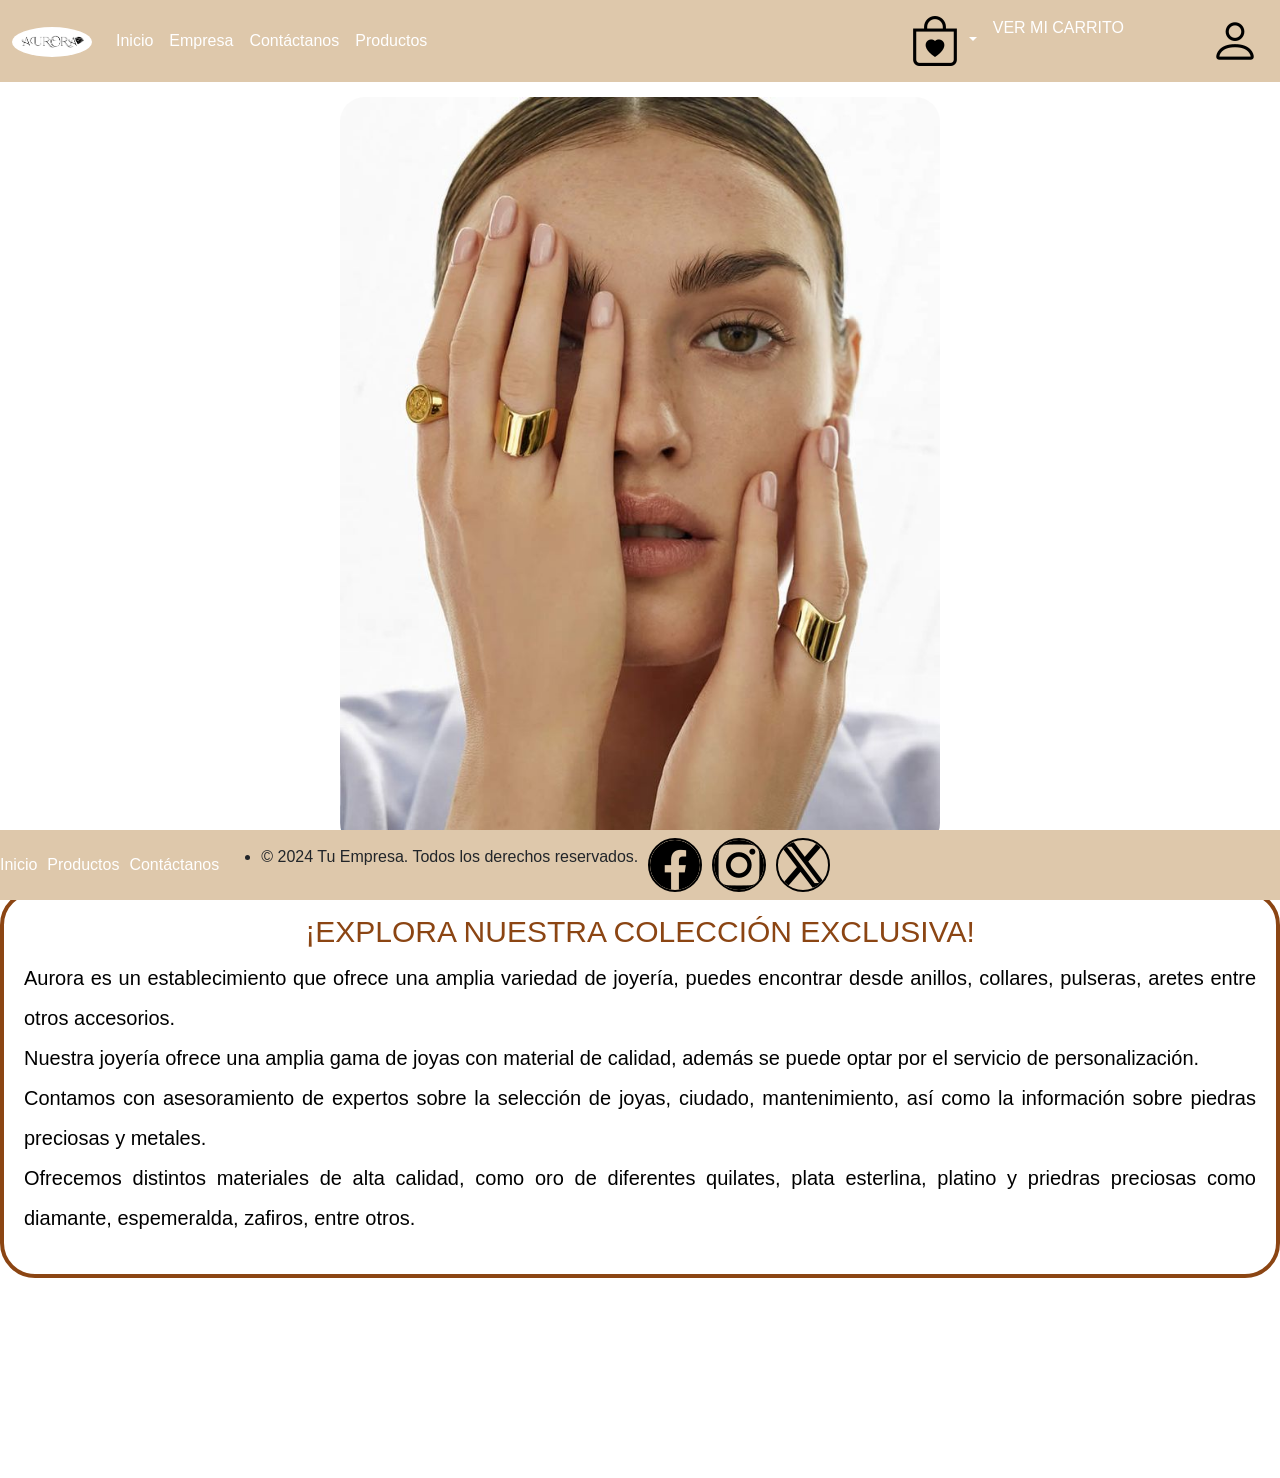
<file: target/proyecto02/index.html>
<!doctype html>
<html lang="en">
  <head>
    <meta charset="utf-8">
    <meta name="viewport" content="width=device-width, initial-scale=1">
    <title>Aurora</title>
    <link rel="icon" type="image/ico" href="./img/gem.png" sizes="64x64">  
    <link rel="stylesheet" type="text/css" href="estilos.css">
    <link href="https://cdn.jsdelivr.net/npm/bootstrap@5.3.2/dist/css/bootstrap.min.css" rel="stylesheet"
    integrity="sha384-T3c6CoIi6uLrA9TneNEoa7RxnatzjcDSCmG1MXxSR1GAsXEV/Dwwykc2MPK8M2HN" 
    crossorigin="anonymous">
  </head>

  <body>
    <mi-menu></mi-menu>

    <div class="slider-container">
      <div class="slider-box">
        <ul>
          <li>
            <img src="./img/carusel.jpg" alt="img">
          </li>
          <li>
            <img src="./img/carusel2.jpg" alt="img2">
          </li>
          <li>
            <img src="./img/carusel3.jpg" alt="img3">
          </li>
        </ul>
      </div>
    </div>

    <div class="parrafo">
      <h2 id="explora">¡EXPLORA NUESTRA COLECCIÓN EXCLUSIVA!</h2>
      <p id="parrafo_index">
        Aurora es un establecimiento que ofrece una amplia variedad de 
        joyería, puedes encontrar desde anillos, collares, pulseras, aretes
        entre otros accesorios. <br>
        Nuestra joyería ofrece una amplia gama de joyas con material de
        calidad, además se puede optar por el servicio de personalización. <br>
        Contamos con asesoramiento de expertos sobre la selección de joyas,
        ciudado, mantenimiento, así como la información sobre piedras
        preciosas y metales. <br>
        Ofrecemos distintos materiales de alta calidad, como oro de diferentes
        quilates, plata esterlina, platino y priedras preciosas como diamante, 
        espemeralda, zafiros, entre otros.
      </p>
    </div>
   
    <mi-pie></mi-pie>

    <script src="menu.js"></script>
    <script src="pie.js"></script>

    <script src="https://cdn.jsdelivr.net/npm/bootstrap@5.3.2/dist/js/bootstrap.bundle.min.js" 
    integrity="sha384-C6RzsynM9kWDrMNeT87bh95OGNyZPhcTNXj1NW7RuBCsyN/o0jlpcV8Qyq46cDfL" 
    crossorigin="anonymous"></script>
  </body>
</html>
</file>
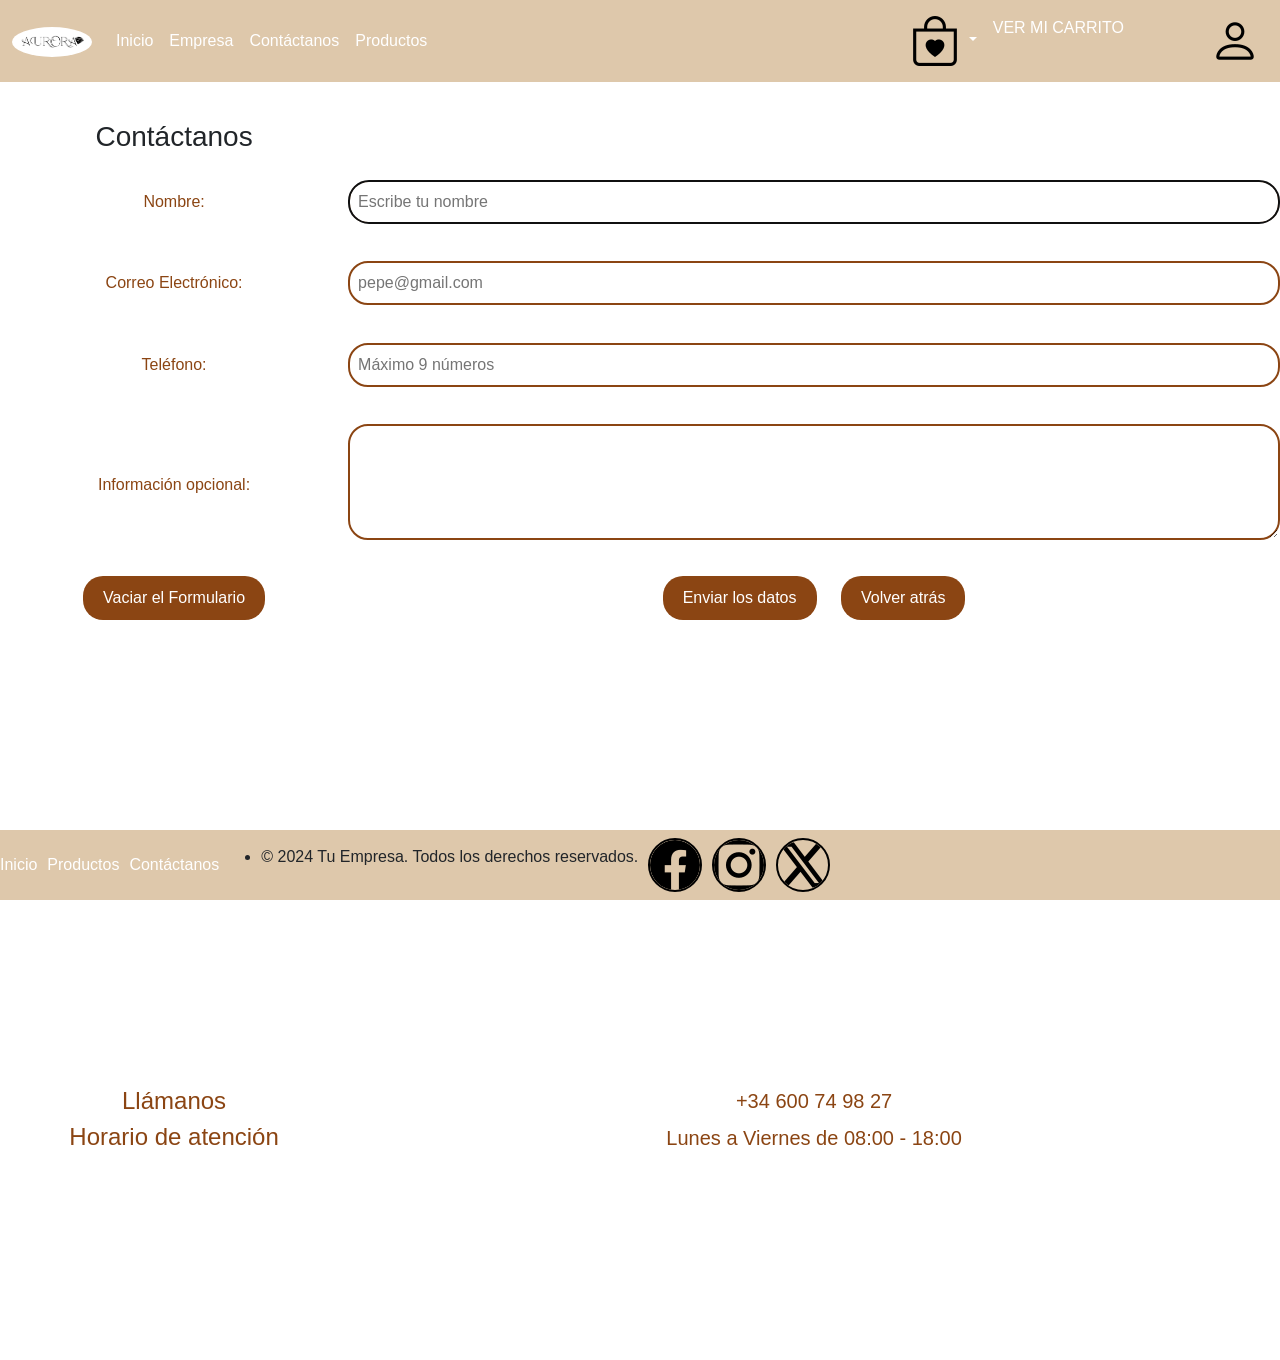
<file: target/proyecto02/contacto.html>
<!doctype html>
<html lang="es">
  <head>
    <meta charset="utf-8">
    <meta name="viewport" content="width=device-width, initial-scale=1">
    <title>Contáctanos</title>
    <link rel="icon" type="image/ico" href="./img/gem.png" sizes="64x64">
    <link rel="stylesheet" type="text/css" href="estilos.css">
    <link href="https://cdn.jsdelivr.net/npm/bootstrap@5.3.2/dist/css/bootstrap.min.css" rel="stylesheet"
    integrity="sha384-T3c6CoIi6uLrA9TneNEoa7RxnatzjcDSCmG1MXxSR1GAsXEV/Dwwykc2MPK8M2HN" 
    crossorigin="anonymous">
  </head>
  <body>
    <mi-menu></mi-menu>
    <form action="http://www.uv.es" id="form1" method="post">
    </form>
    
    <table class="formulario">
      <th id="contacto"><h3>Contáctanos</h3></th>     
      <tr>
          <td>Nombre:</td>
          <td><input type="text" name="nombre" size="20" maxlength="50" required pattern="[A-Za-z]+" 
            autofocus placeholder="Escribe tu nombre" form="form1"></td>
      </tr>
      <tr>
          <td>Correo Electrónico:</td>
          <td><input type="email" name="correo" size="20" maxlength="50" required pattern="[A-Za-z0-9]+@gmail.com" 
            title="Correo incorrecto" placeholder="pepe@gmail.com"  form="form1"></td>
      </tr>
      <tr>
          <td>Teléfono:</td>
          <td><input type="tel" name="telefono" size="20" maxlength="9" required pattern="[0-9]+" 
            title="Sólo números" placeholder="Máximo 9 números" form="form1"></td>
      </tr>
      <tr>
          <td>Información opcional:</td>
          <td><textarea name="Descripción" rows="4" cols="25" form="form1"></textarea></td>
      </tr>
      <tr>
        <td><input class="styled-button" type="reset" value="Vaciar el Formulario" form="form1"></td>
        <td>
          <input class="styled-button" type="submit" value="Enviar los datos" form="form1">
          <input class="styled-button" type="button" onclick="window.history.back()" value="Volver atrás" form="form1">
        </td>
      </tr>
      <tr>
        <td><h4 class="contacto1">Mapa de localización</h4></td>  
        <td>
          <iframe src="https://www.google.com/maps/embed?pb=!1m18!1m12!1m3!1d3078.085431143384!2d-0.42461040000000044!3d39.5125615!2m3!1f0!
            2f0!3f0!3m2!1i1024!2i768!4f13.1!3m3!1m2!1s0xd60450d03d31e81%3A0xb2d49176f911a805!2sETSE%20-%20Escuela%20T%C3%A9cnica%20Superior%20d
            e%20Ingenier%C3%ADa%20(Universidad%20de%20Valencia)!5e0!3m2!1ses!2ses!4v1709131352659!5m2!1ses!2ses" 
            width="600" height="450" style="border:0;" allowfullscreen="" loading="lazy" referrerpolicy="no-referrer-when-downgrade">
          </iframe>
        </td>
      </tr>
      <tr>
        <td><h4 class="contacto1">Llámanos</h4></td>
        <td><h5>+34 600 74 98 27</h5></td>
      </tr>
      <tr>
        <td><h4 class="contacto2">Horario de atención</h4></td>
        <td><h5 class="contacto3">Lunes a Viernes de 08:00 - 18:00</h5></td>
      </tr>
  </table>
    <mi-pie></mi-pie>
    <script src="menu.js"></script>
    <script src="pie.js"></script>

    <script src="https://cdn.jsdelivr.net/npm/bootstrap@5.3.2/dist/js/bootstrap.bundle.min.js" 
    integrity="sha384-C6RzsynM9kWDrMNeT87bh95OGNyZPhcTNXj1NW7RuBCsyN/o0jlpcV8Qyq46cDfL" 
    crossorigin="anonymous"></script>
  </body>
</html>
</file>
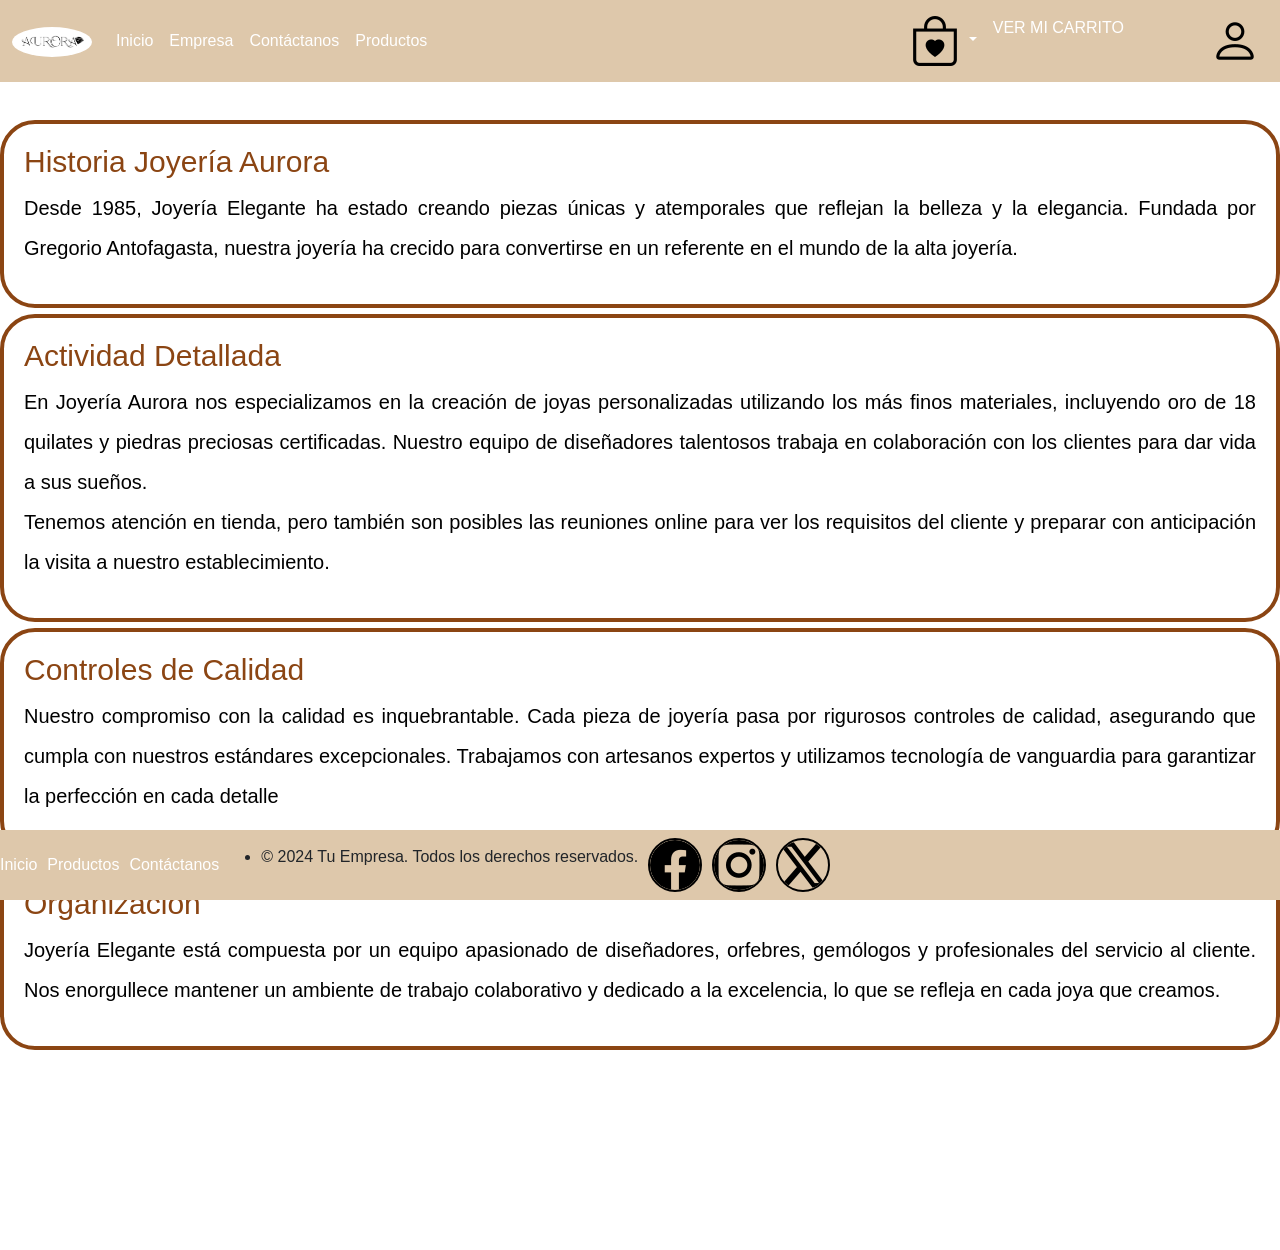
<file: target/proyecto02/empresa.html>
<!doctype html>
<html lang="es">
  <head>
    <meta charset="utf-8">
    <meta name="viewport" content="width=device-width, initial-scale=1">
    <title>Información</title>
    <link rel="icon" type="image/ico" href="./img/gem.png" sizes="64x64">
    <link rel="stylesheet" type="text/css" href="estilos.css">
    <link href="https://cdn.jsdelivr.net/npm/bootstrap@5.3.2/dist/css/bootstrap.min.css" rel="stylesheet"
    integrity="sha384-T3c6CoIi6uLrA9TneNEoa7RxnatzjcDSCmG1MXxSR1GAsXEV/Dwwykc2MPK8M2HN" 
    crossorigin="anonymous">
  </head>
  <body>
    <mi-menu></mi-menu>

    <section id="historia">
      <h2>Historia Joyería Aurora</h2>
      <p>
        Desde 1985, Joyería Elegante ha estado creando piezas únicas y atemporales que reflejan la belleza y la elegancia. 
        Fundada por Gregorio Antofagasta, nuestra joyería ha crecido para convertirse en un referente en el mundo de la alta joyería.
      </p>
    </section>

    <section id="actividad">
      <h2>Actividad Detallada</h2>
      <p>
        En Joyería Aurora nos especializamos en la creación de joyas personalizadas utilizando los más finos materiales, 
        incluyendo oro de 18 quilates y piedras preciosas certificadas. Nuestro equipo de diseñadores talentosos trabaja en 
        colaboración con los clientes para dar vida a sus sueños. <br>
        Tenemos atención en tienda, pero también son posibles las reuniones online para ver los requisitos del cliente 
        y preparar con anticipación la visita a nuestro establecimiento.
      </p>
    </section>

    <section id="controles">
      <h2>Controles de Calidad</h2>
      <p>
        Nuestro compromiso con la calidad es inquebrantable. Cada pieza de joyería pasa por rigurosos controles de calidad, 
        asegurando que cumpla con nuestros estándares excepcionales. Trabajamos con artesanos expertos y utilizamos tecnología 
        de vanguardia para garantizar la perfección en cada detalle
      </p>
    </section>

    <section id="organizacion">
      <h2>Organización</h2>
      <p>
        Joyería Elegante está compuesta por un equipo apasionado de diseñadores, orfebres, gemólogos y profesionales del servicio 
        al cliente. Nos enorgullece mantener un ambiente de trabajo colaborativo y dedicado a la excelencia, lo que se refleja en 
        cada joya que creamos.
      </p>
    </section>
    <mi-pie></mi-pie>

    <script src="menu.js"></script>
    <script src="pie.js"></script>
    <script src="https://cdn.jsdelivr.net/npm/bootstrap@5.3.2/dist/js/bootstrap.bundle.min.js" 
    integrity="sha384-C6RzsynM9kWDrMNeT87bh95OGNyZPhcTNXj1NW7RuBCsyN/o0jlpcV8Qyq46cDfL" 
    crossorigin="anonymous"></script>
  </body>
</html>
</file>
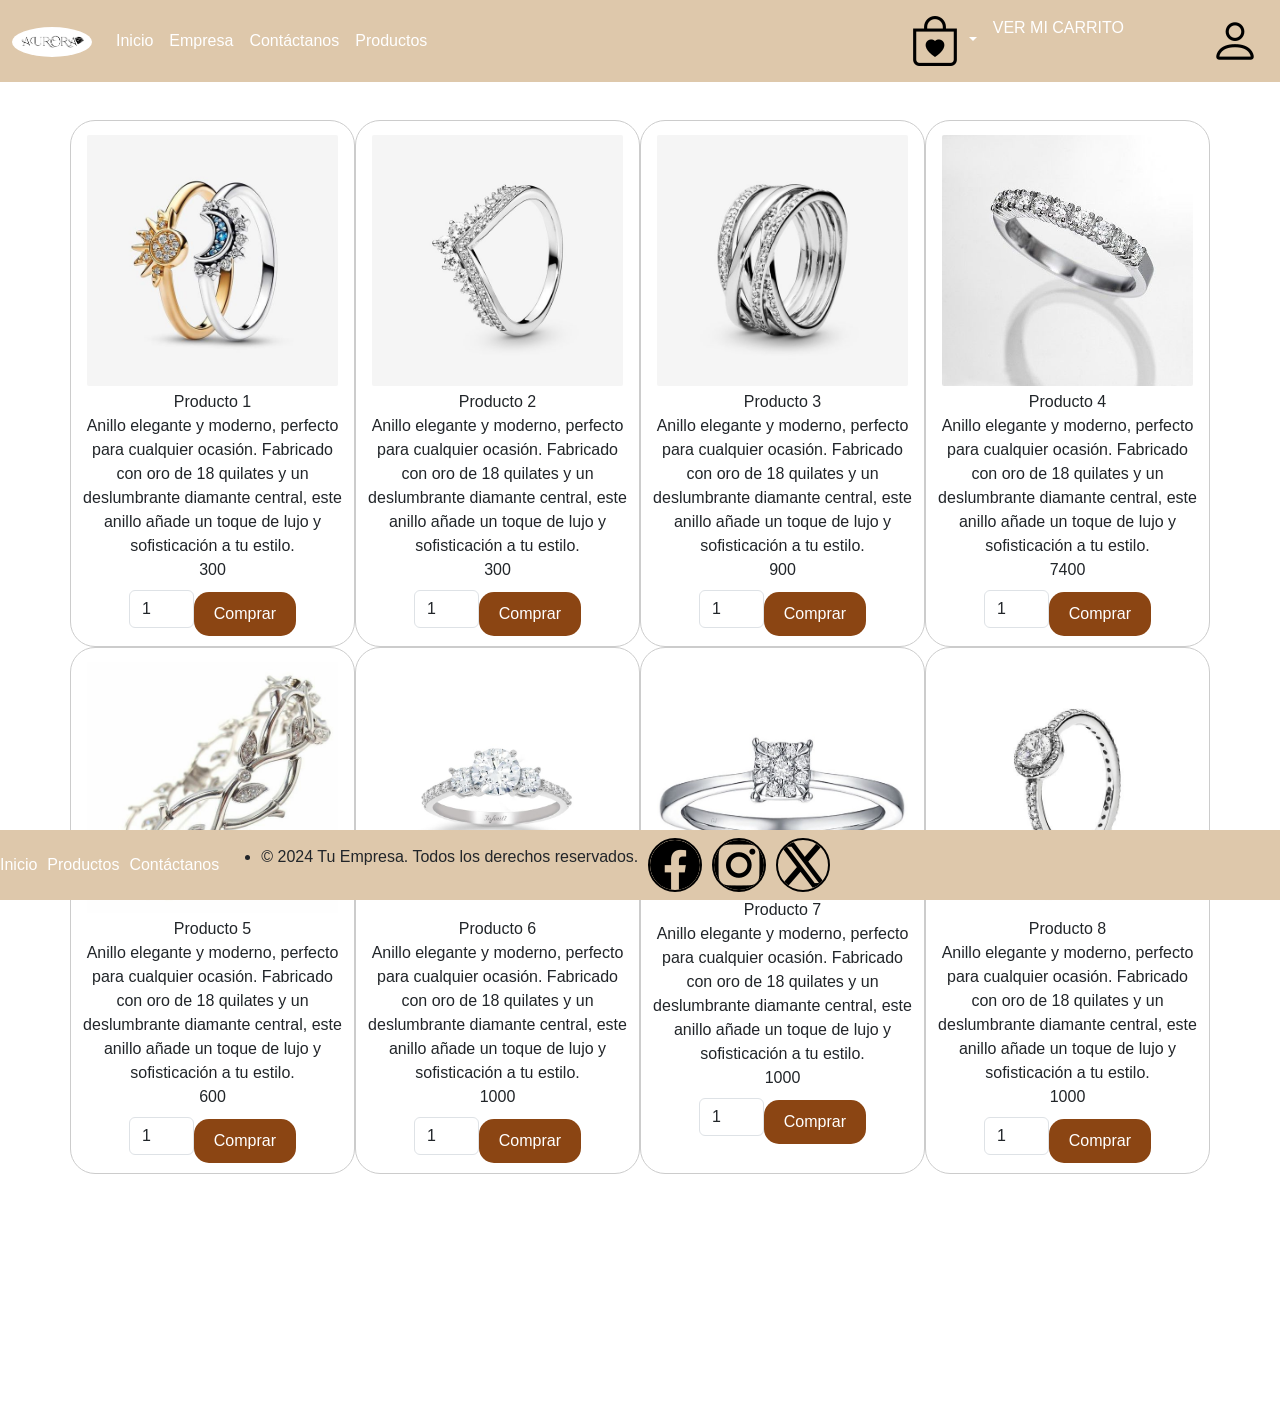
<file: target/proyecto02/productos.html>
<!doctype html>
<html lang="en">
  <head>
    <meta charset="utf-8">
    <meta name="viewport" content="width=device-width, initial-scale=1">
    <title>Productos</title>
    <link rel="icon" type="image/ico" href="./img/gem.png" sizes="64x64">
    <link rel="stylesheet" type="text/css" href="estilos.css">
    <link href="https://cdn.jsdelivr.net/npm/bootstrap@5.3.2/dist/css/bootstrap.min.css" rel="stylesheet"
    integrity="sha384-T3c6CoIi6uLrA9TneNEoa7RxnatzjcDSCmG1MXxSR1GAsXEV/Dwwykc2MPK8M2HN" 
    crossorigin="anonymous">
  </head>
  <body>
    <mi-menu></mi-menu>
    
    <div class="container">
        <div class="row">
            <div class="col-lg-3 col-md-4 col-sm-6 col-xs-12">
              <article id="articulo1" style="text-align: center;"> 
                <img src="./img/imagen1.jpg" alt="anillo1" class="img-thumbnail" style="border: none;">
                <div id="nombre1" class="nombre">Producto 1</div>
                <div class="descripcion">Anillo elegante y moderno, perfecto para cualquier ocasión. Fabricado con oro de 18 quilates y un deslumbrante diamante central, este anillo añade un toque de lujo y sofisticación a tu estilo.</div>
                <div id="precio1" class="precio">300</div>
                <div class="d-flex align-items-center justify-content-center">
                  <input type="number" id="cantidad1" class="form-control w-25 centrado" value="1">
                  <button id="1" type="button" class="styled-button" onclick="anadirCarrito(1,'Producto 1',300,7)">Comprar</button>
                </div>
              </article>
            </div>
            <div class="col-lg-3 col-md-4 col-sm-6 col-xs-12">
              <article id="articulo2" style="text-align: center;"> 
                <img src="./img/imagen2.jpg" alt="anillo2" class="img-thumbnail" style="border: none;">
                <div id="nombre2" class="nombre">Producto 2</div>
                <div class="descripcion">Anillo elegante y moderno, perfecto para cualquier ocasión. Fabricado con oro de 18 quilates y un deslumbrante diamante central, este anillo añade un toque de lujo y sofisticación a tu estilo.</div>
                <div id="precio2" class="precio">300</div>
                <div class="d-flex align-items-center justify-content-center">
                  <input type="number" id="cantidad2" class="form-control w-25 centrado" value="1">
                  <button id="2" type="button" class="styled-button" onclick="anadirCarrito(2,'Producto 2',300,7)">Comprar</button>
                </div>
              </article>
            </div>
            <div class="col-lg-3 col-md-4 col-sm-6 col-xs-12">
              <article id="articulo3" style="text-align: center;"> 
                <img src="./img/imagen3.jpg" alt="anillo3" class="img-thumbnail" style="border: none;">
                <div id="nombre3" class="nombre">Producto 3</div>
                <div class="descripcion">Anillo elegante y moderno, perfecto para cualquier ocasión. Fabricado con oro de 18 quilates y un deslumbrante diamante central, este anillo añade un toque de lujo y sofisticación a tu estilo.</div>
                <div id="precio3" class="precio">900</div>
                <div class="d-flex align-items-center justify-content-center">
                  <input type="number" id="cantidad3" class="form-control w-25 centrado" value="1">
                  <button id="3" type="button" class="styled-button" onclick="anadirCarrito(3,'Producto 3',900,7)">Comprar</button>
                </div>
              </article>
            </div>
            <div class="col-lg-3 col-md-4 col-sm-6 col-xs-12">
              <article id="articulo4" style="text-align: center;"> 
                <img src="./img/imagen8.jpg" alt="anillo4" class="img-thumbnail" style="border: none;">
                <div id="nombre4" class="nombre">Producto 4</div>
                <div class="descripcion">Anillo elegante y moderno, perfecto para cualquier ocasión. Fabricado con oro de 18 quilates y un deslumbrante diamante central, este anillo añade un toque de lujo y sofisticación a tu estilo.</div>
                <div id="precio4" class="precio">7400</div>
                <div class="d-flex align-items-center justify-content-center">
                  <input type="number" id="cantidad4" class="form-control w-25 centrado" value="1">
                  <button id="4" type="button" class="styled-button" onclick="anadirCarrito(4,'Producto 4',7400,7)">Comprar</button>
                </div>
              </article>
            </div>
            <div class="col-lg-3 col-md-4 col-sm-6 col-xs-12" style="margin-bottom: 50px;">
              <article id="articulo5" style="text-align: center;"> 
                <img src="./img/imegen5.jpg" alt="anillo5" class="img-thumbnail" style="border: none;">
                <div id="nombre5" class="nombre">Producto 5</div>
                <div class="descripcion">Anillo elegante y moderno, perfecto para cualquier ocasión. Fabricado con oro de 18 quilates y un deslumbrante diamante central, este anillo añade un toque de lujo y sofisticación a tu estilo.</div>
                <div id="precio5" class="precio">600</div>
                <div class="d-flex align-items-center justify-content-center">
                  <input type="number" id="cantidad5" class="form-control w-25 centrado" value="1">
                  <button id="5" type="button" class="styled-button" onclick="anadirCarrito(5,'Producto 5',600,7)">Comprar</button>
                </div>
              </article>
            </div>
            <div class="col-lg-3 col-md-4 col-sm-6 col-xs-12" style="margin-bottom: 50px;">
              <article id="articulo6" style="text-align: center;"> 
                <img src="./img/imagen6.jpg" alt="anillo6" class="img-thumbnail" style="border: none;">
                <div id="nombre6" class="nombre">Producto 6</div>
                <div class="descripcion">Anillo elegante y moderno, perfecto para cualquier ocasión. Fabricado con oro de 18 quilates y un deslumbrante diamante central, este anillo añade un toque de lujo y sofisticación a tu estilo.</div>
                <div id="precio6" class="precio">1000</div>
                <div class="d-flex align-items-center justify-content-center">
                  <input type="number" id="cantidad6" class="form-control w-25 centrado" value="1">
                  <button id="6" type="button" class="styled-button" onclick="anadirCarrito(6,'Producto 6',1000,2)">Comprar</button>
                </div>
              </article>
            </div>
            <div class="col-lg-3 col-md-4 col-sm-6 col-xs-12" style="margin-bottom: 50px;">
              <article id="articulo7" style="text-align: center;"> 
                <img src="./img/imagen7.jpg" alt="anillo7" class="img-thumbnail" style="border: none;">
                <div id="nombre7" class="nombre">Producto 7</div>
                <div class="descripcion">Anillo elegante y moderno, perfecto para cualquier ocasión. Fabricado con oro de 18 quilates y un deslumbrante diamante central, este anillo añade un toque de lujo y sofisticación a tu estilo.</div>
                <div id="precio7" class="precio">1000</div>
                <div class="d-flex align-items-center justify-content-center">
                  <input type="number" id="cantidad7" class="form-control w-25 centrado" value="1">
                  <button id="7" type="button" class="styled-button" onclick="anadirCarrito(7,'Producto 7',1000,7)">Comprar</button>
                </div>
              </article>
            </div>
            <div class="col-lg-3 col-md-4 col-sm-6 col-xs-12" style="margin-bottom: 50px;">
              <article id="articulo8" style="text-align: center;"> 
                <img src="./img/imegen4.jpg" alt="anillo8" class="img-thumbnail" style="border: none;">
                <div id="nombre8" class="nombre">Producto 8</div>
                <div class="descripcion">Anillo elegante y moderno, perfecto para cualquier ocasión. Fabricado con oro de 18 quilates y un deslumbrante diamante central, este anillo añade un toque de lujo y sofisticación a tu estilo.</div>
                <div id="precio8" class="precio">1000</div>
                <div class="d-flex align-items-center justify-content-center">
                  <input type="number" id="cantidad8" class="form-control w-25 centrado" value="1">
                  <button id="8" type="button" class="styled-button" onclick="anadirCarrito(8,'Producto 8',1000,7)">Comprar</button>
                </div>
              </article>
            </div>
        </div>
    </div>
    <mi-pie></mi-pie>

    <script src="menu.js"></script>
    <script src="pie.js"></script>
    <script src="funcionesCompra.js"></script>


    <script src="https://cdn.jsdelivr.net/npm/bootstrap@5.3.2/dist/js/bootstrap.bundle.min.js" 
    integrity="sha384-C6RzsynM9kWDrMNeT87bh95OGNyZPhcTNXj1NW7RuBCsyN/o0jlpcV8Qyq46cDfL" 
    crossorigin="anonymous"></script>
  </body>
</html>
</file>
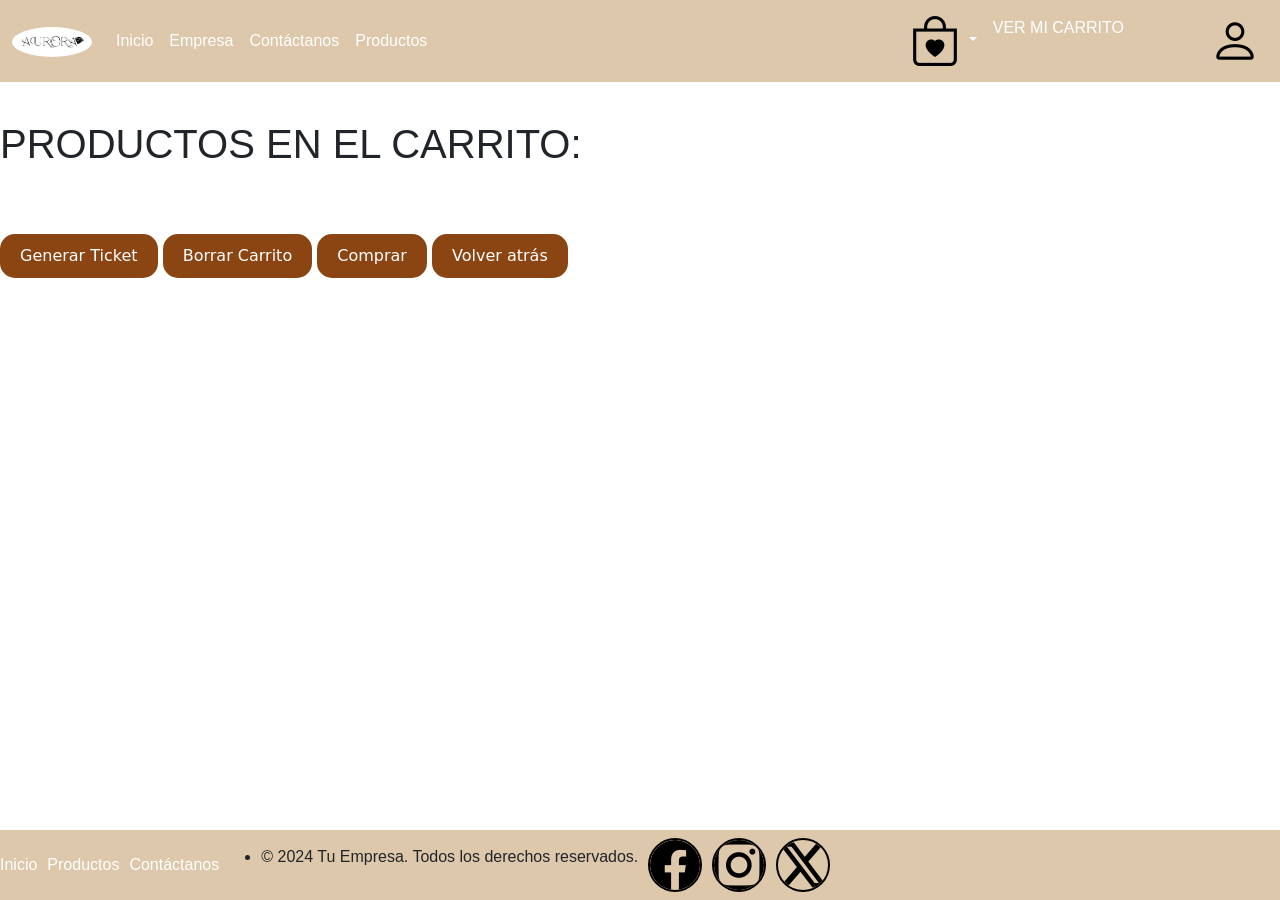
<file: target/proyecto02/productosCompra.html>
<!doctype html>
<html lang="en">
<head>
    <meta charset="utf-8">
    <meta name="viewport" content="width=device-width, initial-scale=1">
    <title>Carrito</title>
    <link rel="icon" type="image/ico" href="./img/gem.png" sizes="64x64">
    <link rel="stylesheet" type="text/css" href="estilos.css">
    <link href="https://cdn.jsdelivr.net/npm/bootstrap@5.3.2/dist/css/bootstrap.min.css" rel="stylesheet"
    integrity="sha384-T3c6CoIi6uLrA9TneNEoa7RxnatzjcDSCmG1MXxSR1GAsXEV/Dwwykc2MPK8M2HN" 
    crossorigin="anonymous">
</head>
<body>
    <mi-menu></mi-menu>
    <h1>PRODUCTOS EN EL CARRITO:</h1>

    <!-- Aquí puedes agregar un contenedor donde se mostrarán los productos del carrito -->
    <div id="carrito-container"></div>
    <h1 id="price-total"></h1>

    <button onclick="generarTicketCompra()" class="styled-button">Generar Ticket</button>
    <button onclick="borrarCarrito()" class="styled-button">Borrar Carrito</button>
    <button class="styled-button">Comprar</button>
    <button onclick="window.history.back()" class="styled-button">Volver atrás</button>
     <mi-pie></mi-pie>
    <script>
        // Llamar a la función para mostrar los productos del carrito al cargar la página
        mostrarCarrito()
    </script>

    <script src="funcionesCompra.js"></script>
    <script src="menu.js"></script>
    <script src="pie.js"></script>
</body>
</html>
</file>
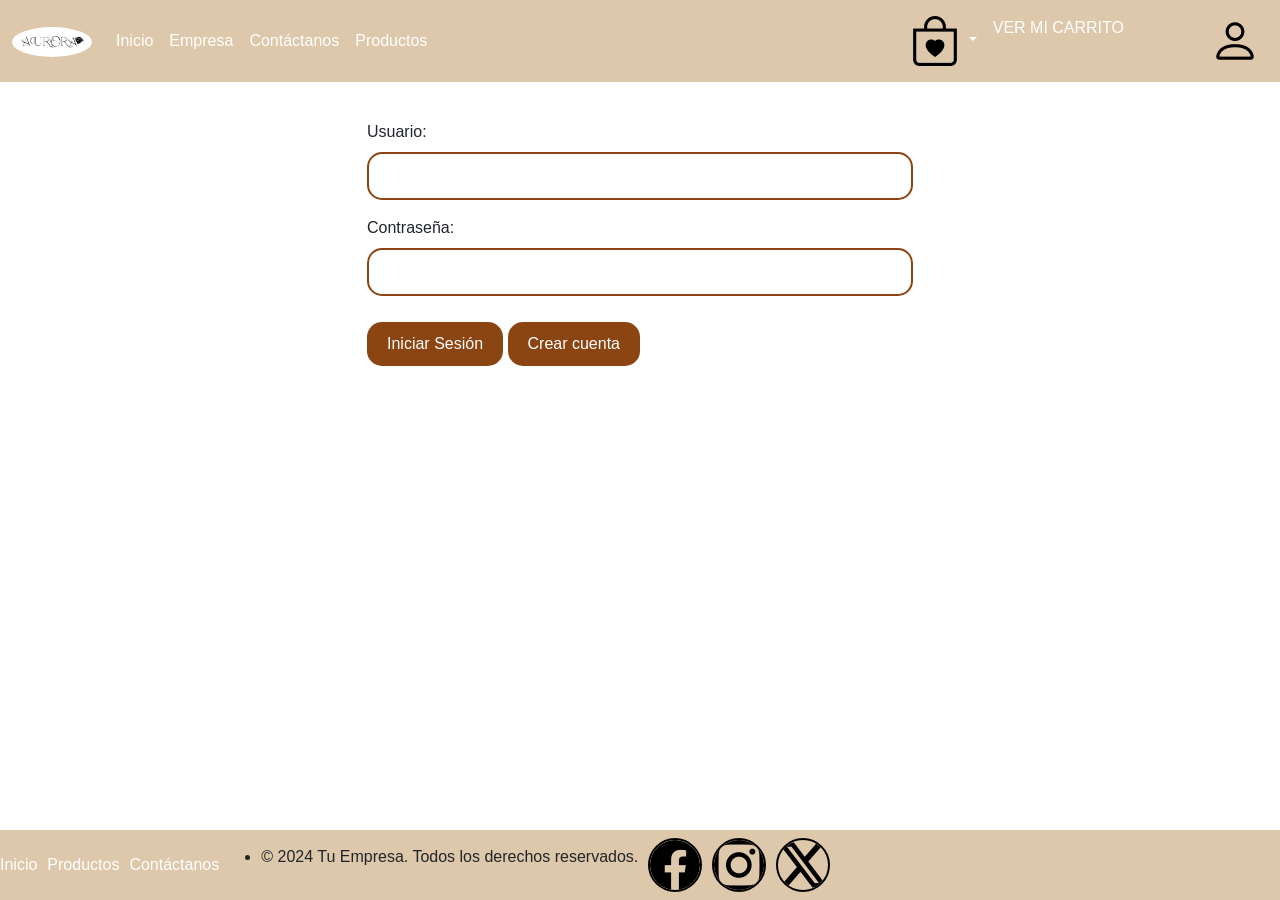
<file: target/proyecto02/usuario.html>
<!doctype html>
<html lang="en">
<head>
  <meta charset="utf-8">
  <meta name="viewport" content="width=device-width, initial-scale=1">
  <title>Iniciar Sesión</title>
  <link rel="icon" type="image/ico" href="./img/gem.png" sizes="64x64">
  <link rel="stylesheet" type="text/css" href="estilos.css">
  <link href="https://cdn.jsdelivr.net/npm/bootstrap@5.3.2/dist/css/bootstrap.min.css" rel="stylesheet"
  integrity="sha384-T3c6CoIi6uLrA9TneNEoa7RxnatzjcDSCmG1MXxSR1GAsXEV/Dwwykc2MPK8M2HN" 
  crossorigin="anonymous">
</head>
<body>
  <mi-menu></mi-menu>
  <div class="container mt-5">
    <div class="row justify-content-center">
      <div class="col-md-6">
        <form action="usuario_info.html" method="post" class="styled-form">
          <div class="mb-3">
            <label id="usuario1" for="usuario" class="form-label">Usuario:</label>
            <input type="text" class="form-control" id="usuario" name="usuario" required>
          </div>
          <div class="mb-3">
            <label for="contrasena" class="form-label">Contraseña:</label>
            <input type="password" class="form-control" id="contrasena" name="contrasena" required>
          </div>
          <button type="submit" class="styled-button">Iniciar Sesión</button>
          <button type="submit" class="styled-button">Crear cuenta</button>
        </form>
      </div>
    </div>
  </div>

  <mi-pie></mi-pie>

  <script src="menu.js"></script>
  <script src="pie.js"></script>

  <script src="https://cdn.jsdelivr.net/npm/bootstrap@5.3.2/dist/js/bootstrap.bundle.min.js" 
  integrity="sha384-C6RzsynM9kWDrMNeT87bh95OGNyZPhcTNXj1NW7RuBCsyN/o0jlpcV8Qyq46cDfL" 
  crossorigin="anonymous"></script>
</body>
</html>
</file>
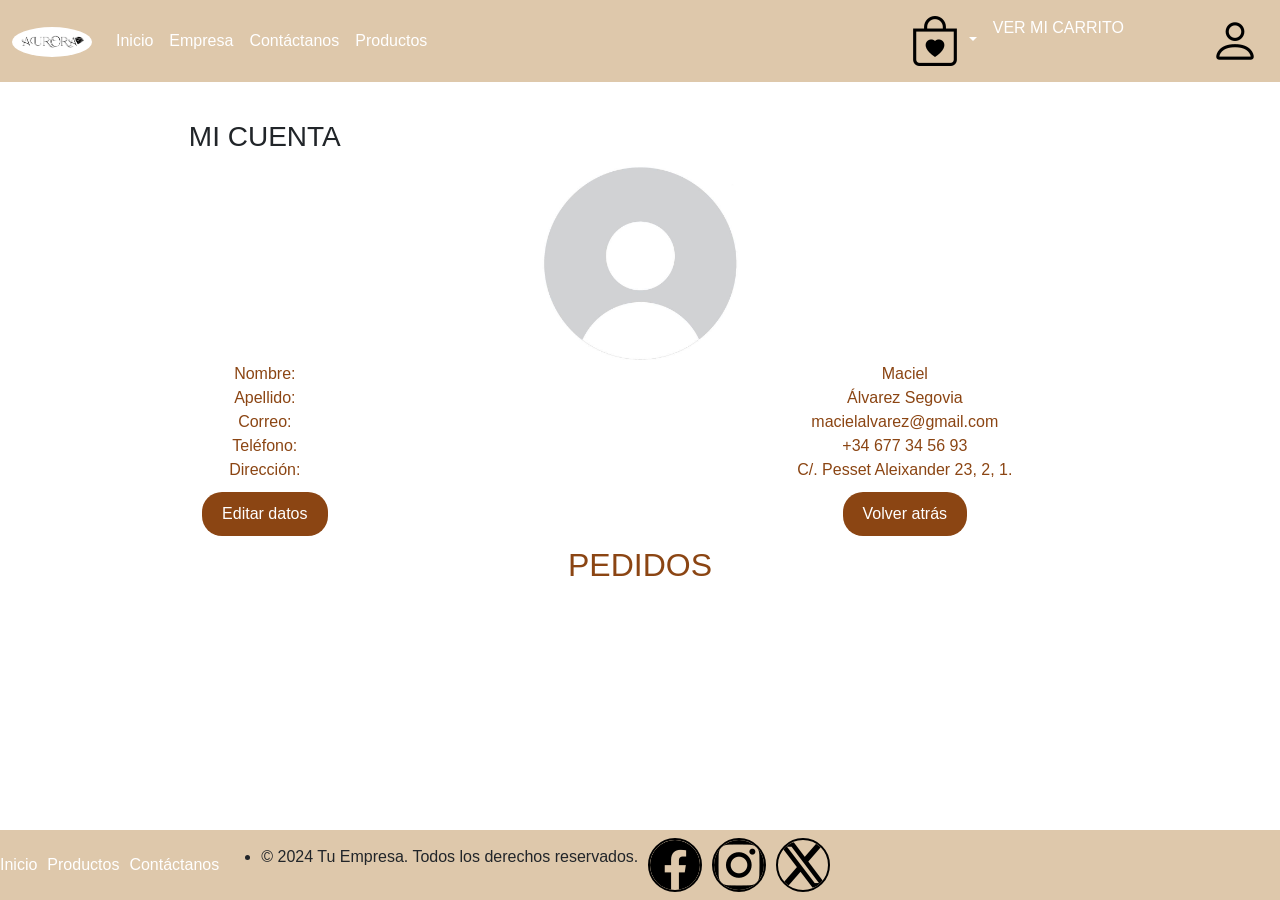
<file: target/proyecto02/usuario_info.html>
<!doctype html>
<html lang="en">
  <head>
    <meta charset="utf-8">
    <meta name="viewport" content="width=device-width, initial-scale=1">
    <title>Mi perfil</title>
    <link rel="icon" type="image/ico" href="./img/gem.png" sizes="64x64">
    <link rel="stylesheet" type="text/css" href="estilos.css">
    <link href="https://cdn.jsdelivr.net/npm/bootstrap@5.3.2/dist/css/bootstrap.min.css" rel="stylesheet"
    integrity="sha384-T3c6CoIi6uLrA9TneNEoa7RxnatzjcDSCmG1MXxSR1GAsXEV/Dwwykc2MPK8M2HN" 
    crossorigin="anonymous">
  </head>
  <body>
    <mi-menu></mi-menu>
    <table class="formulario">
      <th><h3>MI CUENTA</h3></th>     
      <tr class="row1">
        <td colspan="2"><img src="./img/usu_log.jpeg" alt="foto" width="200" height="200"></td>
      </tr>
      <tr class="row2">
        <td>Nombre: </td>
        <td>Maciel</td>
      </tr>
      <tr class="row1">
        <td>Apellido: </td>
        <td>Álvarez Segovia</td>
      </tr>
      <tr class="row2">
        <td>Correo: </td>
        <td>macielalvarez@gmail.com</td>
      </tr>
      <tr class="row1">
        <td>Teléfono: </td>
        <td>+34 677 34 56 93</td>
      </tr>
      <tr class="row2">
        <td>Dirección: </td>
        <td>C/. Pesset Aleixander 23, 2, 1.</td>
      </tr>
      <tr>
        <td>
          <input class="styled-button" type="submit" value="Editar datos" >
        </td>
        <td>
          <input class="styled-button" type="button" onclick="window.history.back()" value="Volver atrás">
        </td>
      </tr>
     
      <tr class="row1">
        <td colspan="2"><h2 class="contacto1">PEDIDOS</h2></td>
      </tr>
    </table>

    <mi-pie></mi-pie>
    <script src="menu.js"></script>
    <script src="pie.js"></script>
    <script src="funcionesFormulario.js"></script>

    <script src="https://cdn.jsdelivr.net/npm/bootstrap@5.3.2/dist/js/bootstrap.bundle.min.js" 
    integrity="sha384-C6RzsynM9kWDrMNeT87bh95OGNyZPhcTNXj1NW7RuBCsyN/o0jlpcV8Qyq46cDfL" 
    crossorigin="anonymous"></script>
  </body>
</html>
</file>
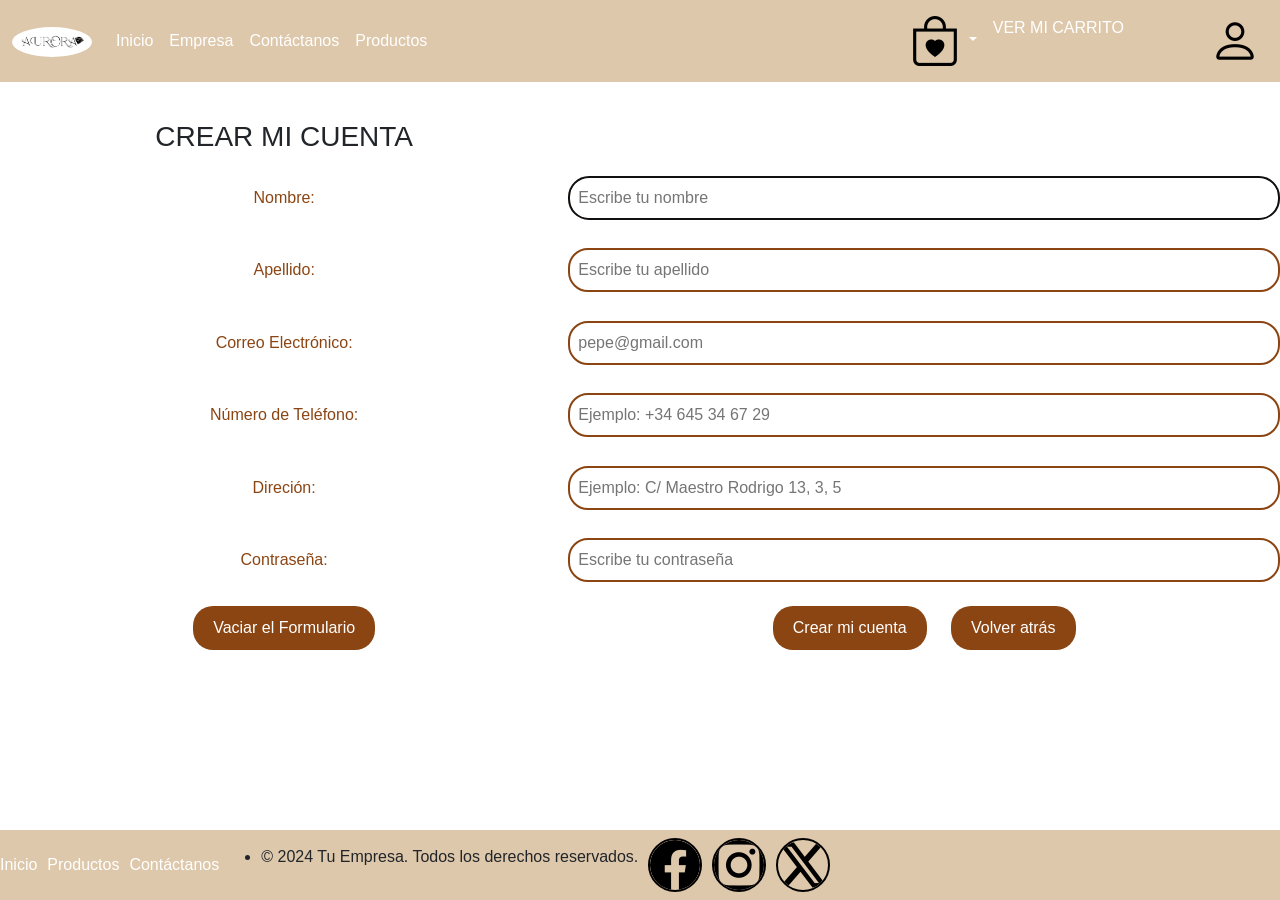
<file: target/proyecto02/usuario_registro.html>
<!doctype html>
<html lang="en">
  <head>
    <meta charset="utf-8">
    <meta name="viewport" content="width=device-width, initial-scale=1">
    <title>Registro</title>
    <link rel="icon" type="image/ico" href="./img/gem.png" sizes="64x64">
    <link rel="stylesheet" type="text/css" href="estilos.css">
    <link href="https://cdn.jsdelivr.net/npm/bootstrap@5.3.2/dist/css/bootstrap.min.css" rel="stylesheet"
    integrity="sha384-T3c6CoIi6uLrA9TneNEoa7RxnatzjcDSCmG1MXxSR1GAsXEV/Dwwykc2MPK8M2HN" 
    crossorigin="anonymous">
  </head>
  <body>
    <mi-menu></mi-menu>
    <form action="http://www.uv.es" id="form1" method="post">
    </form>

    <table class="formulario">
        <th id="contacto"><h3 class="contacto1">CREAR MI CUENTA</h3></th>     
        <tr>
            <td>Nombre:</td>
            <td>
                <input type="text" name="nombre" size="20" maxlength="50" required pattern="[A-Za-z]+" 
                 autofocus placeholder="Escribe tu nombre" form="form1">
            </td>
        </tr>
        <tr>
            <td>Apellido:</td>
            <td>
                <input type="text" name="apellido" size="20" maxlength="50" required pattern="[A-Za-z]+" 
                placeholder="Escribe tu apellido" form="form1">
            </td>
        </tr>
        <tr>
            <td>Correo Electrónico:</td>
            <td>
                <input type="email" name="correo" size="20" maxlength="50" required pattern="[A-Za-z0-9]+@gmail.com" 
                title="Correo incorrecto" placeholder="pepe@gmail.com"  form="form1">
            </td>
        </tr>
        <tr>
            <td>Número de Teléfono:</td>
            <td>
              <input type="tel" name="telefono" size="20" maxlength="12" required pattern="[0-9]{10,15}" 
                     title="Ingrese un número de teléfono válido" placeholder="Ejemplo: +34 645 34 67 29" 
                     form="form1" inputmode="tel">
            </td>
        </tr>
        <tr>
            <td>Direción:</td>
            <td>
                <input type="text" name="direccion" size="30" maxlength="100" required pattern="[A-Za-z\s\.,#'-]+ \d+,[ ]?\d+,[ ]?\d+,[ ]?\d+"
                title="Ingrese una dirección válida" placeholder="Ejemplo: C/ Maestro Rodrigo 13, 3, 5" 
                form="form1">
            </td>
        </tr>
        <tr>
            <td>Contraseña:</td>
            <td><input type="password" name="contrasena" size="20" maxlength="50" required pattern="(?=.*\d)(?=.*[a-z])(?=.*[A-Z]).{8,}" 
                title="Debe contener al menos 8 caracteres, una mayúscula, una minúscula y un número" 
                placeholder="Escribe tu contraseña" form="form1">
            </td>
        </tr>

        <tr>
            <td>
                <input class="styled-button" type="reset" value="Vaciar el Formulario" form="form1">
            </td>
            <td>
                <input class="styled-button" type="submit" value="Crear mi cuenta" form="form1">
                <input class="styled-button" type="button" onclick="window.history.back()" value="Volver atrás" form="form1">
            </td>
        </tr>
    </table>
    

    <mi-pie></mi-pie>
    <script src="menu.js"></script>
    <script src="pie.js"></script>
    <script src="https://cdn.jsdelivr.net/npm/bootstrap@5.3.2/dist/js/bootstrap.bundle.min.js" 
        integrity="sha384-C6RzsynM9kWDrMNeT87bh95OGNyZPhcTNXj1NW7RuBCsyN/o0jlpcV8Qyq46cDfL" 
        crossorigin="anonymous">
    </script>
  </body>
</html>
</file>
<file: target/proyecto02/estilos.css>
/* Estilos para el menú-pie*/
* {
  margin: 0;
  padding: 0;
  box-sizing: border-box;
  font-family: Arial, Helvetica, sans-serif;
}
.navbar {
  background-color: #dec8ab; /* Color de fondo del menú */
}
.navbar-nav .nav-link {
  color: white; /* Color del texto del menú */
}
.navbar-nav .nav-link:hover {
  color: #8B4513; /* Color del texto del menú al pasar el mouse por encima */
}
mi-menu {
  display: block;
  margin-bottom: 120px;
}
mi-pie {
  display: block;
  margin-top: 200px;
}

/* Estilo slider automático */
.slider-container {
  display: flex; /* Usa flexbox */
  justify-content: center; /* Centra horizontalmente */
  align-items: center; /* Centra verticalmente */
  height: 50vh; /* Altura del contenedor, ajusta según sea necesario */
  margin-top: 270px;
  margin-bottom: 170px;
}

.slider-box {
  width: 70%;
  max-width: 600px;
  height: auto;
  overflow: hidden;
}

.slider-box ul {
    display: flex;
    padding: 0;
    width: 300%;
    animation: slide 10s infinite alternate ease-in-out;
}

.slider-box li {
    width: 100%;
    list-style: none;
    position: relative;
}

.slider-box img {
    width: 100%; 
    height: auto;
    border-radius: 25px;
}

@keyframes slide {
    0%, 20% {
        margin-left: 0;
    }

    25%, 45% {
        margin-left: -100%;
    }

    50%, 70% {
        margin-left: -200%;
    }
}

@media (max-width: 991px) {
    body {
        padding: 30px;
    }

    .slider-box {
        width: 100%;
    }
}

.parrafo {
  display: flex;
  flex-direction: column;
  justify-content: center; /* Centra verticalmente */
  align-items: center; /* Centra horizontalmente */
  text-align: justify; /* Texto justificado */
  margin-top: 30px; /* Espacio superior */
  border-radius: 35px; /* Borde ovalado */
  padding: 20px; /* Espaciado interno */
  border: 4px solid #8B4513; /* Borde del óvalo */

}

#parrafo_index {
    display: flex;
    text-align: justify;
    font-size: 20px;
    line-height: 2;
    color: black;
}

#explora {
    font-size: 30px;
    color: #8B4513;
}

/* Estilo empresa */

#historia,
#actividad,
#controles,
#organizacion {
  padding: 20px 20px;
  margin-bottom: 2px;
  margin-top: 6px;
  border-radius: 35px; /* Borde ovalado */
  border: 4px solid #8B4513; /* Borde del óvalo */
}
#historia h2,
#actividad h2,
#controles h2,
#organizacion h2 {
  font-size: 30px;
  color: #8B4513;
}

#historia p,
#actividad p,
#controles p,
#organizacion p {
  text-align: justify;
  font-size: 20px;
  line-height: 2;
  color: black;
}

/* Estilos para el formulario */
.formulario {
  margin: auto; /* Centra horizontalmente */
  text-align: center; /* Centra el texto */
  border-collapse: collapse; /* Fusiona los bordes de las celdas de la tabla */
  border-radius: 26px; /* Borde ovalado */
  width: 100%;
}

.formulario td {
  color:#8B4513;
}

.formulario input[type="text"],
.formulario input[type="email"],
.formulario input[type="tel"],
.formulario input[type="password"],
.formulario textarea {
  border: 2px solid #8B4513; /* Bordes de los campos de entrada */
  border-radius: 20px; /* Borde ovalado */
  padding: 8px; /* Espaciado interno */
  text-align: left; /* Centra el texto */
  margin: 2% 0; /* Margen superior e inferior */
  width: 100%; /* Ancho completo */
  box-sizing: border-box; /* Incluye el borde y el padding en el ancho total */
}

.formulario input[type="reset"],
.formulario input[type="submit"],
.formulario input[type="button"] {
  border: none; /* Elimina el borde predeterminado */
  border-radius: 20px; /* Borde ovalado */
  padding: 10px 20px; /* Espaciado interno */
  margin: 10px; /* Margen */
  cursor: pointer;
  color: white;
  background-color: #8B4513;
}

input[type="text"],
input[type="password"] {
  width: 100%;
  padding: 10px;
  margin-bottom: 10px;
  border: 2px solid #8B4513;
  border-radius: 15px;
}

.styled-button {
  background-color: #8B4513;
  color: white;
  padding: 10px 20px;
  border: none;
  border-radius: 15px;
  margin-top: 10px;
}

/* Estilos para las columnas */
.col-lg-3,
.col-md-4,
.col-sm-6,
.col-xs-12 {
  border: 1px solid #ccc; /* Borde de 1px sólido y color gris claro */
  padding: 10px; /* Espaciado interno */
  border-radius: 25px;
}

/* Estilos para el pie de página */
.mi-pie {
  background-color: #8B4513; /* Color de fondo */
  padding: 20px; /* Espaciado interno */
}

/* Estilos para los enlaces útiles */
.enlaces_utiles {
  display: flex; /* Mostrar en línea horizontal */
  list-style: none; /* Eliminar viñetas */
  padding: 0; /* Eliminar relleno */
  margin: 0; /* Eliminar margen */
}

.enlaces_utiles li {
  margin-right: 10px; /* Espacio entre elementos */
}

.enlaces_utiles a {
  color: #ffffff; /* Color de los enlaces */
  text-decoration: none; /* Eliminar subrayado */
  transition: color 0.3s; /* Transición de color suave */
}

.enlaces_utiles a:hover {
  color: #8B4513; /* Color al pasar el ratón */
}

/* Estilos para los enlaces de redes sociales */
.redes-sociales {
  display: flex; /* Mostrar en línea horizontal */
  list-style: none; /* Eliminar viñetas */
  padding: 0; /* Eliminar relleno */
  margin: 0; /* Eliminar margen */
  justify-content: right; /* Alinear elementos a la derecha */
}

.redes-sociales li {
  margin-left: 10px; /* Espacio entre elementos */
}

.redes-sociales img {
  border-radius: 50%; /* Borde ovalado */
  border: 2px solid #000000; /* Borde blanco */
}

/* Estilos para los derechos de autor */
.derechos_de_autor {
  color: #ffffff; /* Color del texto */
  text-align: center; /* Alinear texto al centro */
  list-style: none; /* Eliminar viñetas */
}

.navbar-nav.dropdown {
  margin-right: 70px; /* Espacio entre los dos elementos div */
}

/* estilos Carrito*/

.navbar-nav .dropdown img {
  margin-right: 5px; /* Ajusta el margen derecho según tu preferencia */
}

#carrito-container {
  border-radius: 20px; /* Borde ovalado */
  padding: 20px; /* Espacio interno para separar los productos del borde */
}

#carrito-container > div {
  margin-bottom: 20px; /* Espacio entre cada producto */
  padding: 10px; /* Espacio interno para separar los elementos dentro del producto */
  border: 1px solid #8B4513; /* Borde alrededor de cada producto */
  border-radius: 10px; /* Borde ovalado para cada producto */
}

/* Estilos para los enlaces dentro de las opciones */
.opciones a {
  color: black; /* Color del texto por defecto */
  text-decoration: none; /* Quita el subrayado de los enlaces */
}

/* Estilos para cambiar el color de fondo cuando se pasa el cursor */
.opciones:hover a {
  color: #8B4513;/* Cambia el color de fondo cuando se pasa el cursor */
}
</file>
